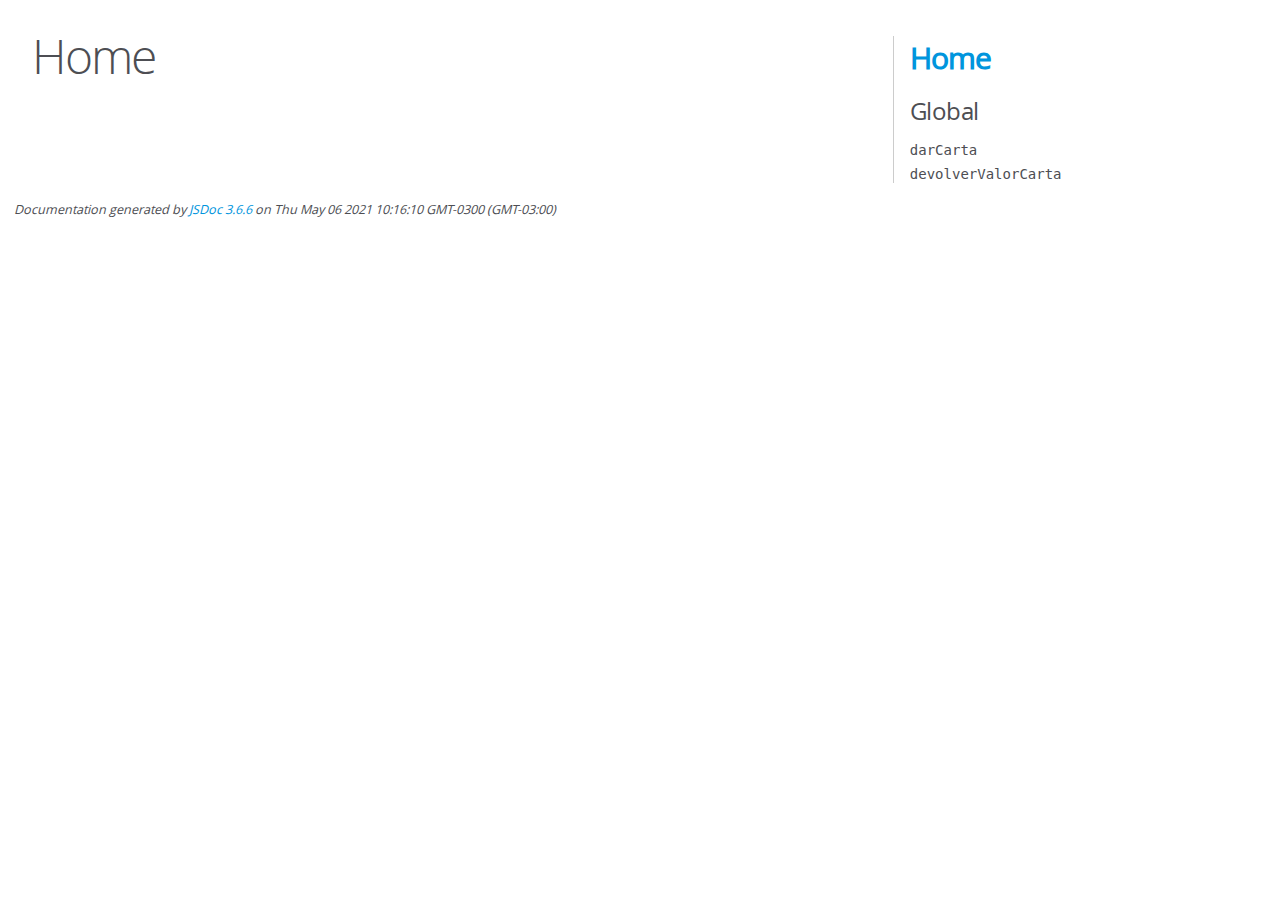
<file: js/out/index.html>
<!DOCTYPE html>
<html lang="en">
<head>
    <meta charset="utf-8">
    <title>JSDoc: Home</title>

    <script src="scripts/prettify/prettify.js"> </script>
    <script src="scripts/prettify/lang-css.js"> </script>
    <!--[if lt IE 9]>
      <script src="//html5shiv.googlecode.com/svn/trunk/html5.js"></script>
    <![endif]-->
    <link type="text/css" rel="stylesheet" href="styles/prettify-tomorrow.css">
    <link type="text/css" rel="stylesheet" href="styles/jsdoc-default.css">
</head>

<body>

<div id="main">

    <h1 class="page-title">Home</h1>

    



    


    <h3> </h3>










    









</div>

<nav>
    <h2><a href="index.html">Home</a></h2><h3>Global</h3><ul><li><a href="global.html#darCarta">darCarta</a></li><li><a href="global.html#devolverValorCarta">devolverValorCarta</a></li></ul>
</nav>

<br class="clear">

<footer>
    Documentation generated by <a href="https://github.com/jsdoc/jsdoc">JSDoc 3.6.6</a> on Thu May 06 2021 10:16:10 GMT-0300 (GMT-03:00)
</footer>

<script> prettyPrint(); </script>
<script src="scripts/linenumber.js"> </script>
</body>
</html>
</file>
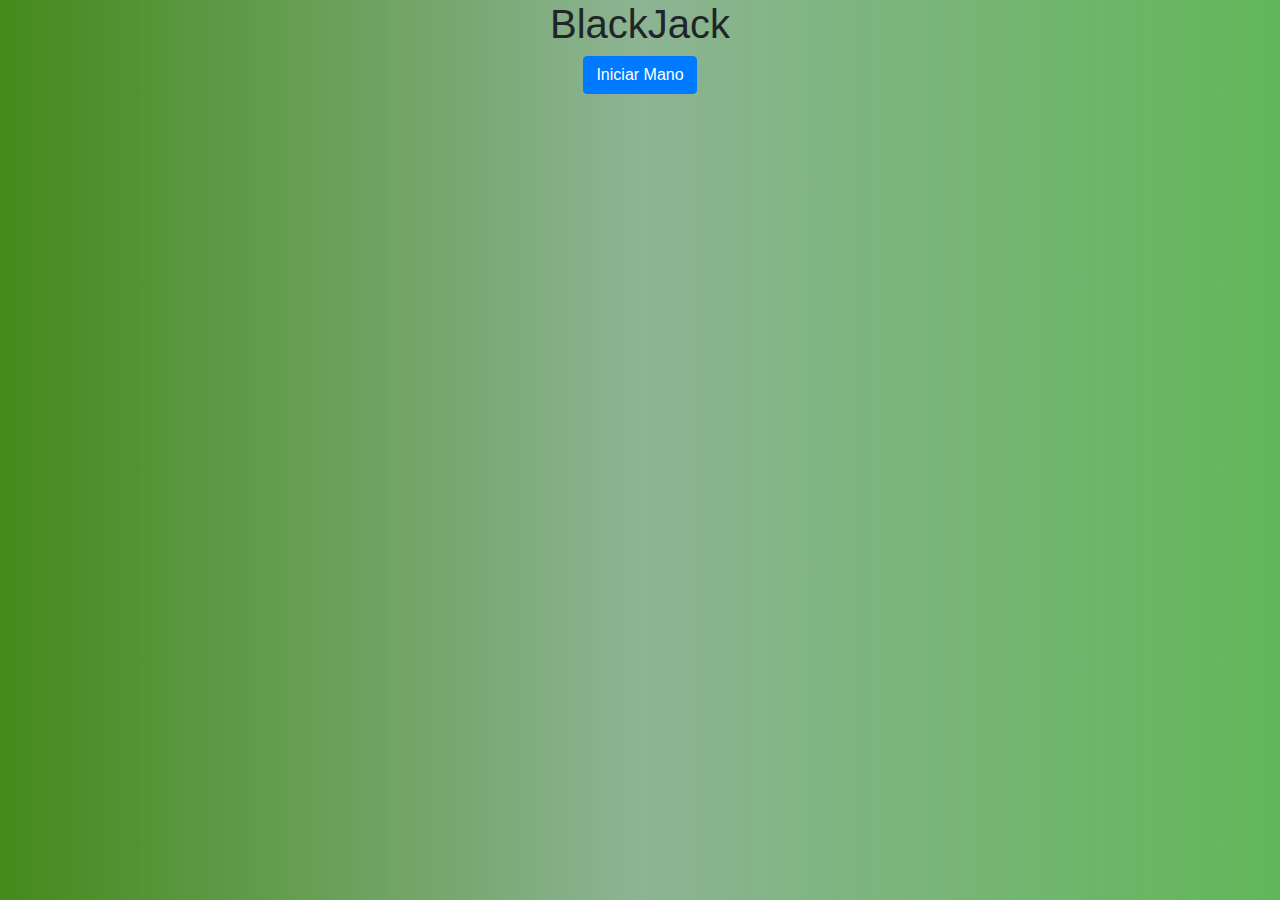
<file: mesa.html>
<!DOCTYPE html>
<html>
<head>
	<title></title>
	<link rel="stylesheet" href="https://stackpath.bootstrapcdn.com/bootstrap/4.4.1/css/bootstrap.min.css" integrity="sha384-Vkoo8x4CGsO3+Hhxv8T/Q5PaXtkKtu6ug5TOeNV6gBiFeWPGFN9MuhOf23Q9Ifjh" crossorigin="anonymous">
	<link rel="stylesheet" type="text/css" href="css/basico.css">
	<script src="js/jquery.js"></script>
	<script src="js/cartas.js"></script>


</head>
<body onload="traerMaso()">

	<div class="container" align="center">

		<div class="row justify-content-center"><h1>BlackJack</h1></div>

		<div class="row justify-content-right">
			<div id="puntosMesa"></div>
		</div>
		<div class="row justify-content-right">
			<div id="puntosJugador"></div>
		</div>


		<div class="row justify-content-center" id="cartasMesa">
			
		</div>

		<div class="row" id="separacionMedio"><br><hr><br></div>


		<div class="row justify-content-center" id="cartasJugador">
		
		</div>


	</div><!--Fin container-->
	
		<div class="row" id="separacionBaja"><br><hr><br></div>

	<div class="row">
		<div class="col-md-12">
			<center>
				<button id="btnIniciarMano" class="btn btn-primary" onclick="iniciarMano()">Iniciar Mano</button>
				<button id="btnDarCarta" class="btn btn-primary" onclick="darCartaJugador()">Otra Carta</button>
				<button id="btnPlantarse" class="btn btn-primary" onclick="plantarse()">Plantarse</button>
				<button id="btnDarDeNuevo" class="btn btn-primary" onclick="repartirNuevamante()">Repartir nuevamante</button>		
			</center>
			
		</div>
		
	</div>
	

</body>
</html>
</file>
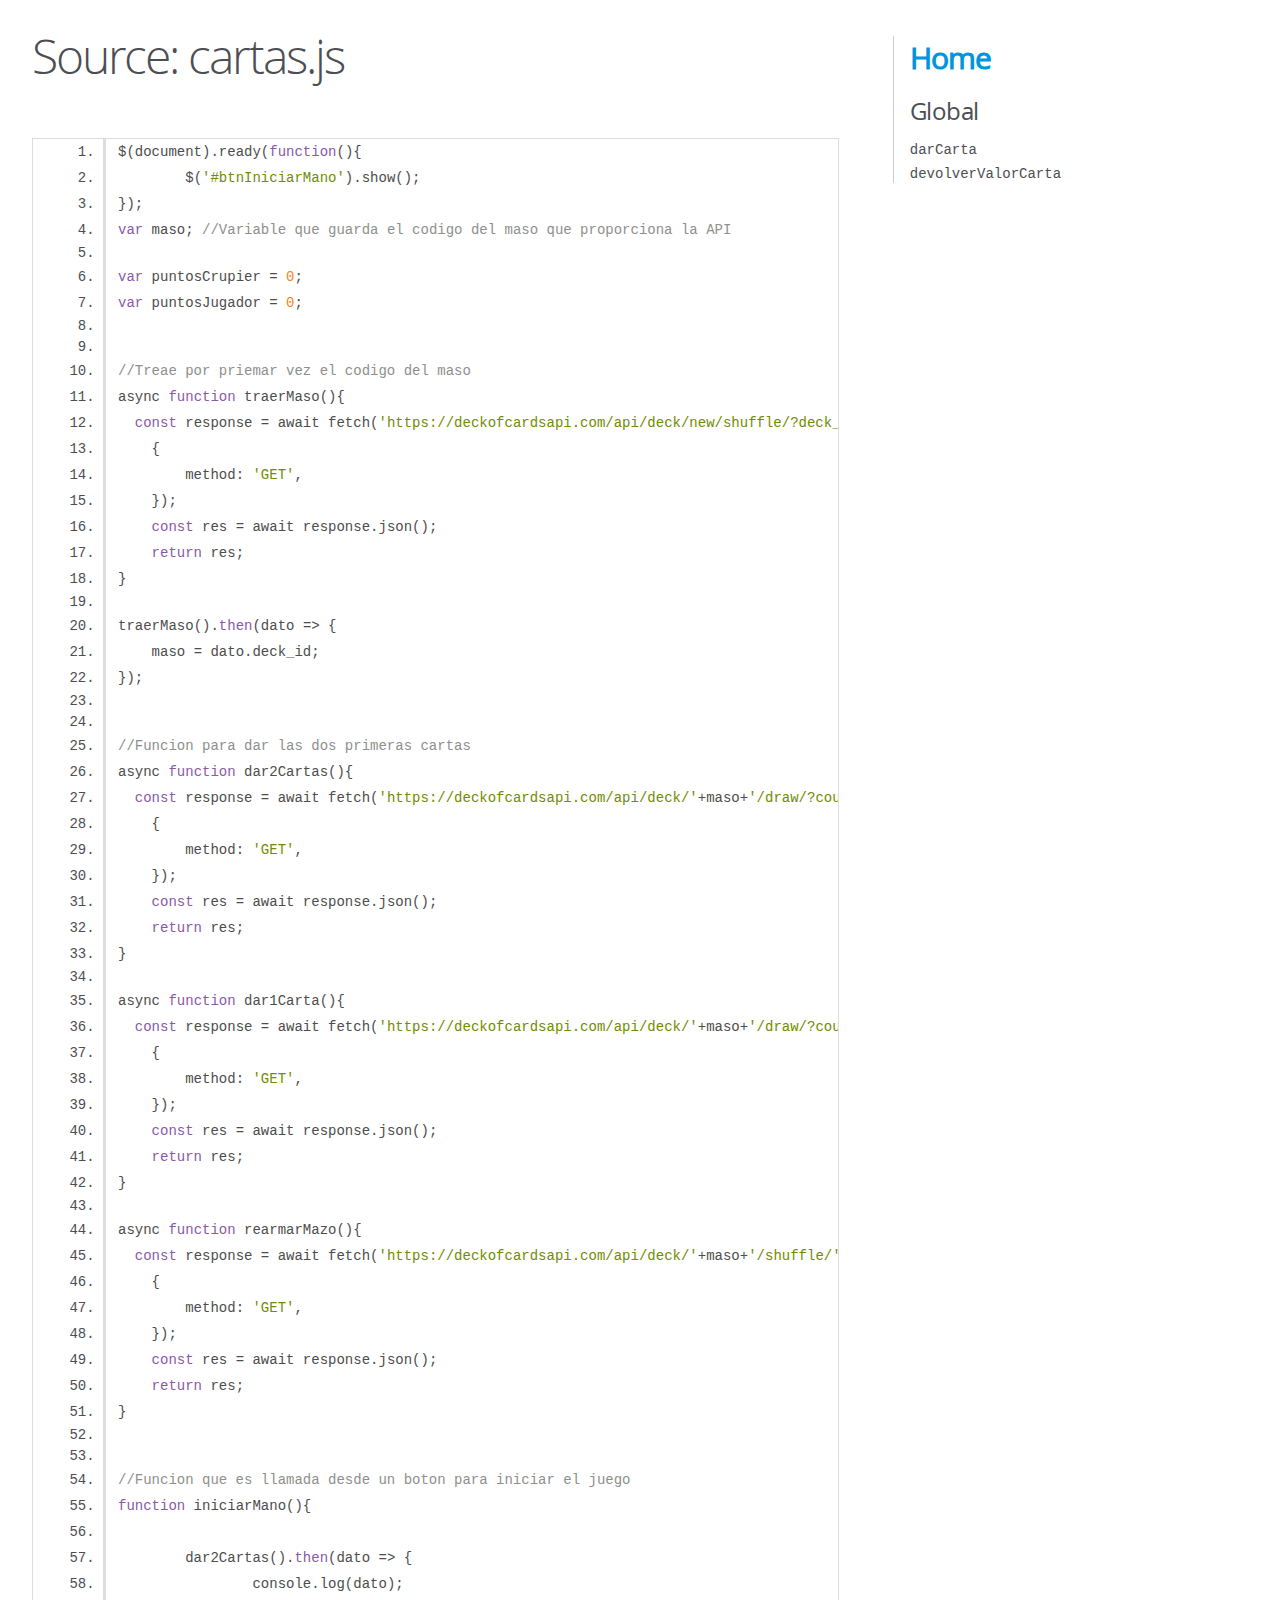
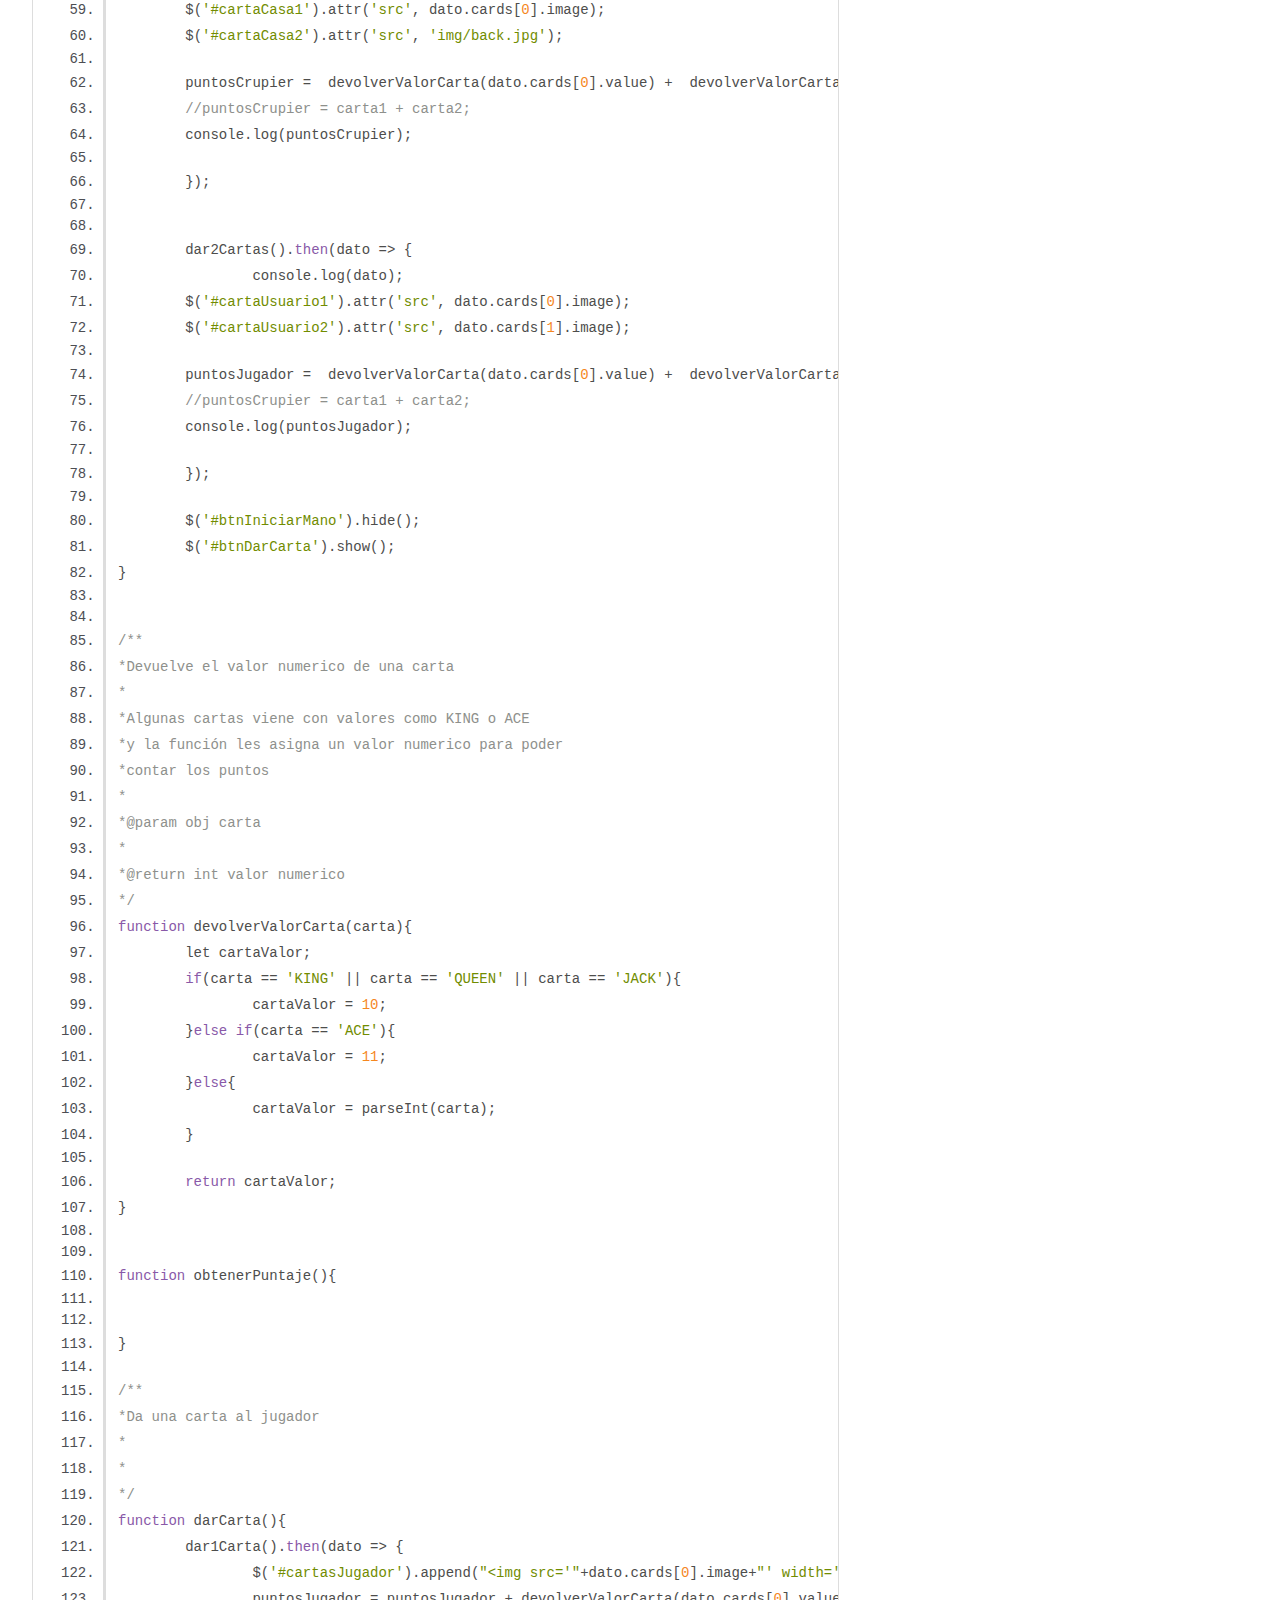
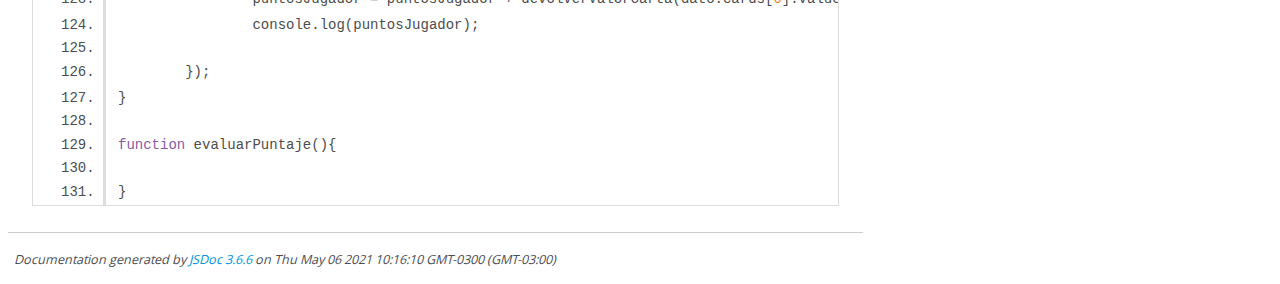
<file: js/out/cartas.js.html>
<!DOCTYPE html>
<html lang="en">
<head>
    <meta charset="utf-8">
    <title>JSDoc: Source: cartas.js</title>

    <script src="scripts/prettify/prettify.js"> </script>
    <script src="scripts/prettify/lang-css.js"> </script>
    <!--[if lt IE 9]>
      <script src="//html5shiv.googlecode.com/svn/trunk/html5.js"></script>
    <![endif]-->
    <link type="text/css" rel="stylesheet" href="styles/prettify-tomorrow.css">
    <link type="text/css" rel="stylesheet" href="styles/jsdoc-default.css">
</head>

<body>

<div id="main">

    <h1 class="page-title">Source: cartas.js</h1>

    



    
    <section>
        <article>
            <pre class="prettyprint source linenums"><code>$(document).ready(function(){
	$('#btnIniciarMano').show();
});
var maso; //Variable que guarda el codigo del maso que proporciona la API

var puntosCrupier = 0;
var puntosJugador = 0;


//Treae por priemar vez el codigo del maso
async function traerMaso(){
  const response = await fetch('https://deckofcardsapi.com/api/deck/new/shuffle/?deck_count=1', 
    {
        method: 'GET',
    });
    const res = await response.json();
    return res;       
}

traerMaso().then(dato => {
    maso = dato.deck_id;
});


//Funcion para dar las dos primeras cartas
async function dar2Cartas(){
  const response = await fetch('https://deckofcardsapi.com/api/deck/'+maso+'/draw/?count=2', 
    {
        method: 'GET',
    });
    const res = await response.json();
    return res;       
}

async function dar1Carta(){
  const response = await fetch('https://deckofcardsapi.com/api/deck/'+maso+'/draw/?count=1', 
    {
        method: 'GET',
    });
    const res = await response.json();
    return res;       
}

async function rearmarMazo(){
  const response = await fetch('https://deckofcardsapi.com/api/deck/'+maso+'/shuffle/', 
    {
        method: 'GET',
    });
    const res = await response.json();
    return res;       
}


//Funcion que es llamada desde un boton para iniciar el juego
function iniciarMano(){
	
	dar2Cartas().then(dato => {
		console.log(dato);
    	$('#cartaCasa1').attr('src', dato.cards[0].image);
    	$('#cartaCasa2').attr('src', 'img/back.jpg');

    	puntosCrupier =  devolverValorCarta(dato.cards[0].value) +  devolverValorCarta(dato.cards[1].value);
    	//puntosCrupier = carta1 + carta2;
    	console.log(puntosCrupier);

	});


	dar2Cartas().then(dato => {
  		console.log(dato);
    	$('#cartaUsuario1').attr('src', dato.cards[0].image);
    	$('#cartaUsuario2').attr('src', dato.cards[1].image);

    	puntosJugador =  devolverValorCarta(dato.cards[0].value) +  devolverValorCarta(dato.cards[1].value);
    	//puntosCrupier = carta1 + carta2;
    	console.log(puntosJugador);

	});

	$('#btnIniciarMano').hide();
	$('#btnDarCarta').show();
}


/**
*Devuelve el valor numerico de una carta
*
*Algunas cartas viene con valores como KING o ACE
*y la función les asigna un valor numerico para poder
*contar los puntos
*
*@param obj carta
*
*@return int valor numerico
*/
function devolverValorCarta(carta){
	let cartaValor;
	if(carta == 'KING' || carta == 'QUEEN' || carta == 'JACK'){
		cartaValor = 10;
	}else if(carta == 'ACE'){
		cartaValor = 11;
	}else{
		cartaValor = parseInt(carta);
	}

	return cartaValor;
}


function obtenerPuntaje(){


}

/**
*Da una carta al jugador
*
*
*/
function darCarta(){
	dar1Carta().then(dato => {
		$('#cartasJugador').append("&lt;img src='"+dato.cards[0].image+"' width='100'>");
		puntosJugador = puntosJugador + devolverValorCarta(dato.cards[0].value);
		console.log(puntosJugador);

	});
}

function evaluarPuntaje(){

}
</code></pre>
        </article>
    </section>




</div>

<nav>
    <h2><a href="index.html">Home</a></h2><h3>Global</h3><ul><li><a href="global.html#darCarta">darCarta</a></li><li><a href="global.html#devolverValorCarta">devolverValorCarta</a></li></ul>
</nav>

<br class="clear">

<footer>
    Documentation generated by <a href="https://github.com/jsdoc/jsdoc">JSDoc 3.6.6</a> on Thu May 06 2021 10:16:10 GMT-0300 (GMT-03:00)
</footer>

<script> prettyPrint(); </script>
<script src="scripts/linenumber.js"> </script>
</body>
</html>
</file>
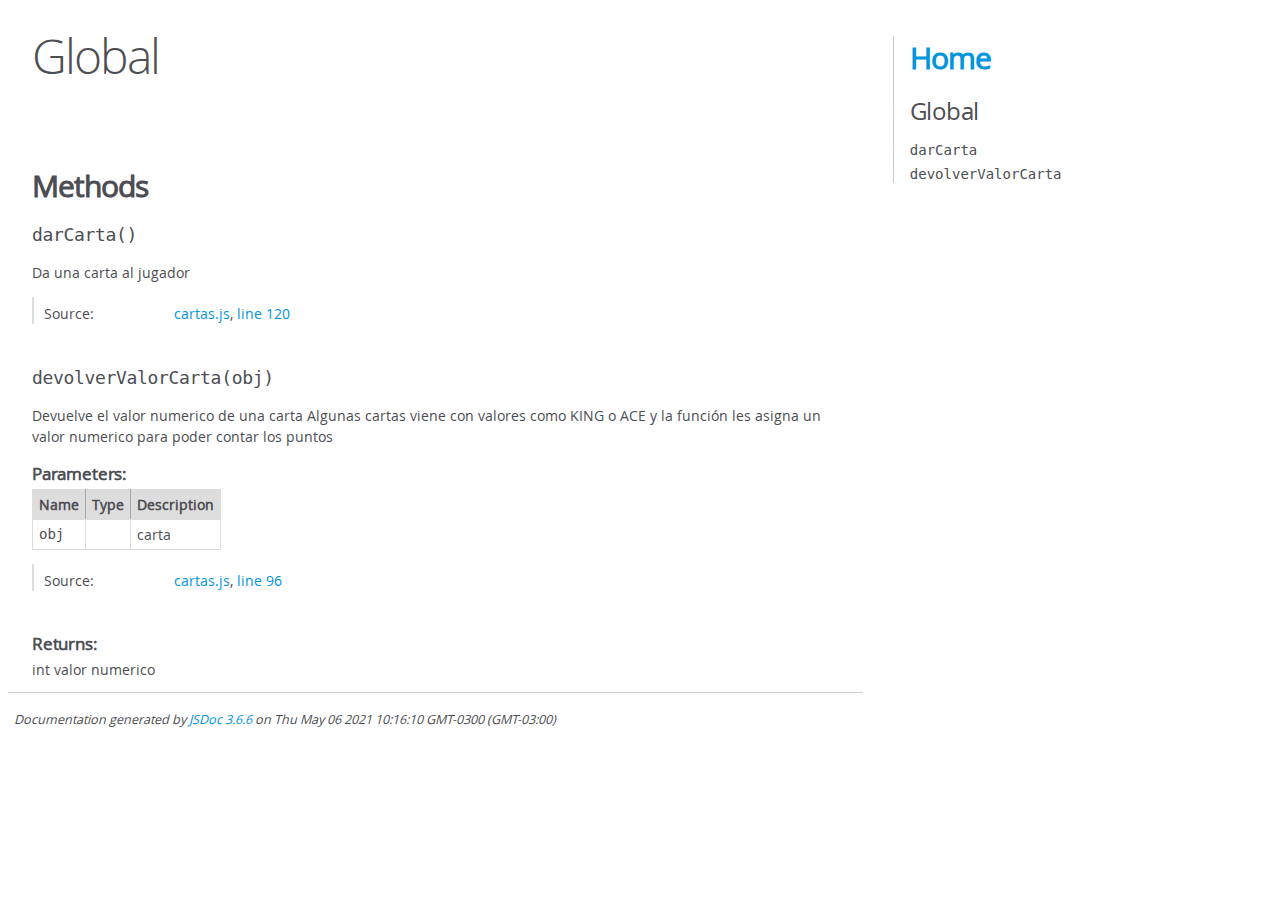
<file: js/out/global.html>
<!DOCTYPE html>
<html lang="en">
<head>
    <meta charset="utf-8">
    <title>JSDoc: Global</title>

    <script src="scripts/prettify/prettify.js"> </script>
    <script src="scripts/prettify/lang-css.js"> </script>
    <!--[if lt IE 9]>
      <script src="//html5shiv.googlecode.com/svn/trunk/html5.js"></script>
    <![endif]-->
    <link type="text/css" rel="stylesheet" href="styles/prettify-tomorrow.css">
    <link type="text/css" rel="stylesheet" href="styles/jsdoc-default.css">
</head>

<body>

<div id="main">

    <h1 class="page-title">Global</h1>

    




<section>

<header>
    
        <h2></h2>
        
    
</header>

<article>
    <div class="container-overview">
    
        

        


<dl class="details">

    

    

    

    

    

    

    

    

    

    

    

    

    

    

    

    
</dl>


        
    
    </div>

    

    

    

    

    

    

    

    
        <h3 class="subsection-title">Methods</h3>

        
            

    

    
    <h4 class="name" id="darCarta"><span class="type-signature"></span>darCarta<span class="signature">()</span><span class="type-signature"></span></h4>
    

    



<div class="description">
    Da una carta al jugador
</div>













<dl class="details">

    

    

    

    

    

    

    

    

    

    

    

    

    
    <dt class="tag-source">Source:</dt>
    <dd class="tag-source"><ul class="dummy"><li>
        <a href="cartas.js.html">cartas.js</a>, <a href="cartas.js.html#line120">line 120</a>
    </li></ul></dd>
    

    

    

    
</dl>




















        
            

    

    
    <h4 class="name" id="devolverValorCarta"><span class="type-signature"></span>devolverValorCarta<span class="signature">(obj)</span><span class="type-signature"></span></h4>
    

    



<div class="description">
    Devuelve el valor numerico de una cartaAlgunas cartas viene con valores como KING o ACEy la función les asigna un valor numerico para podercontar los puntos
</div>









    <h5>Parameters:</h5>
    

<table class="params">
    <thead>
    <tr>
        
        <th>Name</th>
        

        <th>Type</th>

        

        

        <th class="last">Description</th>
    </tr>
    </thead>

    <tbody>
    

        <tr>
            
                <td class="name"><code>obj</code></td>
            

            <td class="type">
            
            </td>

            

            

            <td class="description last">carta</td>
        </tr>

    
    </tbody>
</table>






<dl class="details">

    

    

    

    

    

    

    

    

    

    

    

    

    
    <dt class="tag-source">Source:</dt>
    <dd class="tag-source"><ul class="dummy"><li>
        <a href="cartas.js.html">cartas.js</a>, <a href="cartas.js.html#line96">line 96</a>
    </li></ul></dd>
    

    

    

    
</dl>















<h5>Returns:</h5>

        
<div class="param-desc">
    int valor numerico
</div>



    





        
    

    

    
</article>

</section>




</div>

<nav>
    <h2><a href="index.html">Home</a></h2><h3>Global</h3><ul><li><a href="global.html#darCarta">darCarta</a></li><li><a href="global.html#devolverValorCarta">devolverValorCarta</a></li></ul>
</nav>

<br class="clear">

<footer>
    Documentation generated by <a href="https://github.com/jsdoc/jsdoc">JSDoc 3.6.6</a> on Thu May 06 2021 10:16:10 GMT-0300 (GMT-03:00)
</footer>

<script> prettyPrint(); </script>
<script src="scripts/linenumber.js"> </script>
</body>
</html>
</file>
<file: js/out/styles/prettify-tomorrow.css>
/* Tomorrow Theme */
/* Original theme - https://github.com/chriskempson/tomorrow-theme */
/* Pretty printing styles. Used with prettify.js. */
/* SPAN elements with the classes below are added by prettyprint. */
/* plain text */
.pln {
  color: #4d4d4c; }

@media screen {
  /* string content */
  .str {
    color: #718c00; }

  /* a keyword */
  .kwd {
    color: #8959a8; }

  /* a comment */
  .com {
    color: #8e908c; }

  /* a type name */
  .typ {
    color: #4271ae; }

  /* a literal value */
  .lit {
    color: #f5871f; }

  /* punctuation */
  .pun {
    color: #4d4d4c; }

  /* lisp open bracket */
  .opn {
    color: #4d4d4c; }

  /* lisp close bracket */
  .clo {
    color: #4d4d4c; }

  /* a markup tag name */
  .tag {
    color: #c82829; }

  /* a markup attribute name */
  .atn {
    color: #f5871f; }

  /* a markup attribute value */
  .atv {
    color: #3e999f; }

  /* a declaration */
  .dec {
    color: #f5871f; }

  /* a variable name */
  .var {
    color: #c82829; }

  /* a function name */
  .fun {
    color: #4271ae; } }
/* Use higher contrast and text-weight for printable form. */
@media print, projection {
  .str {
    color: #060; }

  .kwd {
    color: #006;
    font-weight: bold; }

  .com {
    color: #600;
    font-style: italic; }

  .typ {
    color: #404;
    font-weight: bold; }

  .lit {
    color: #044; }

  .pun, .opn, .clo {
    color: #440; }

  .tag {
    color: #006;
    font-weight: bold; }

  .atn {
    color: #404; }

  .atv {
    color: #060; } }
/* Style */
/*
pre.prettyprint {
  background: white;
  font-family: Consolas, Monaco, 'Andale Mono', monospace;
  font-size: 12px;
  line-height: 1.5;
  border: 1px solid #ccc;
  padding: 10px; }
*/

/* Specify class=linenums on a pre to get line numbering */
ol.linenums {
  margin-top: 0;
  margin-bottom: 0; }

/* IE indents via margin-left */
li.L0,
li.L1,
li.L2,
li.L3,
li.L4,
li.L5,
li.L6,
li.L7,
li.L8,
li.L9 {
  /* */ }

/* Alternate shading for lines */
li.L1,
li.L3,
li.L5,
li.L7,
li.L9 {
  /* */ }
</file>
<file: js/out/styles/jsdoc-default.css>
@font-face {
    font-family: 'Open Sans';
    font-weight: normal;
    font-style: normal;
    src: url('../fonts/OpenSans-Regular-webfont.eot');
    src:
        local('Open Sans'),
        local('OpenSans'),
        url('../fonts/OpenSans-Regular-webfont.eot?#iefix') format('embedded-opentype'),
        url('../fonts/OpenSans-Regular-webfont.woff') format('woff'),
        url('../fonts/OpenSans-Regular-webfont.svg#open_sansregular') format('svg');
}

@font-face {
    font-family: 'Open Sans Light';
    font-weight: normal;
    font-style: normal;
    src: url('../fonts/OpenSans-Light-webfont.eot');
    src:
        local('Open Sans Light'),
        local('OpenSans Light'),
        url('../fonts/OpenSans-Light-webfont.eot?#iefix') format('embedded-opentype'),
        url('../fonts/OpenSans-Light-webfont.woff') format('woff'),
        url('../fonts/OpenSans-Light-webfont.svg#open_sanslight') format('svg');
}

html
{
    overflow: auto;
    background-color: #fff;
    font-size: 14px;
}

body
{
    font-family: 'Open Sans', sans-serif;
    line-height: 1.5;
    color: #4d4e53;
    background-color: white;
}

a, a:visited, a:active {
    color: #0095dd;
    text-decoration: none;
}

a:hover {
    text-decoration: underline;
}

header
{
    display: block;
    padding: 0px 4px;
}

tt, code, kbd, samp {
    font-family: Consolas, Monaco, 'Andale Mono', monospace;
}

.class-description {
    font-size: 130%;
    line-height: 140%;
    margin-bottom: 1em;
    margin-top: 1em;
}

.class-description:empty {
    margin: 0;
}

#main {
    float: left;
    width: 70%;
}

article dl {
    margin-bottom: 40px;
}

article img {
  max-width: 100%;
}

section
{
    display: block;
    background-color: #fff;
    padding: 12px 24px;
    border-bottom: 1px solid #ccc;
    margin-right: 30px;
}

.variation {
    display: none;
}

.signature-attributes {
    font-size: 60%;
    color: #aaa;
    font-style: italic;
    font-weight: lighter;
}

nav
{
    display: block;
    float: right;
    margin-top: 28px;
    width: 30%;
    box-sizing: border-box;
    border-left: 1px solid #ccc;
    padding-left: 16px;
}

nav ul {
    font-family: 'Lucida Grande', 'Lucida Sans Unicode', arial, sans-serif;
    font-size: 100%;
    line-height: 17px;
    padding: 0;
    margin: 0;
    list-style-type: none;
}

nav ul a, nav ul a:visited, nav ul a:active {
    font-family: Consolas, Monaco, 'Andale Mono', monospace;
    line-height: 18px;
    color: #4D4E53;
}

nav h3 {
    margin-top: 12px;
}

nav li {
    margin-top: 6px;
}

footer {
    display: block;
    padding: 6px;
    margin-top: 12px;
    font-style: italic;
    font-size: 90%;
}

h1, h2, h3, h4 {
    font-weight: 200;
    margin: 0;
}

h1
{
    font-family: 'Open Sans Light', sans-serif;
    font-size: 48px;
    letter-spacing: -2px;
    margin: 12px 24px 20px;
}

h2, h3.subsection-title
{
    font-size: 30px;
    font-weight: 700;
    letter-spacing: -1px;
    margin-bottom: 12px;
}

h3
{
    font-size: 24px;
    letter-spacing: -0.5px;
    margin-bottom: 12px;
}

h4
{
    font-size: 18px;
    letter-spacing: -0.33px;
    margin-bottom: 12px;
    color: #4d4e53;
}

h5, .container-overview .subsection-title
{
    font-size: 120%;
    font-weight: bold;
    letter-spacing: -0.01em;
    margin: 8px 0 3px 0;
}

h6
{
    font-size: 100%;
    letter-spacing: -0.01em;
    margin: 6px 0 3px 0;
    font-style: italic;
}

table
{
    border-spacing: 0;
    border: 0;
    border-collapse: collapse;
}

td, th
{
    border: 1px solid #ddd;
    margin: 0px;
    text-align: left;
    vertical-align: top;
    padding: 4px 6px;
    display: table-cell;
}

thead tr
{
    background-color: #ddd;
    font-weight: bold;
}

th { border-right: 1px solid #aaa; }
tr > th:last-child { border-right: 1px solid #ddd; }

.ancestors, .attribs { color: #999; }
.ancestors a, .attribs a
{
    color: #999 !important;
    text-decoration: none;
}

.clear
{
    clear: both;
}

.important
{
    font-weight: bold;
    color: #950B02;
}

.yes-def {
    text-indent: -1000px;
}

.type-signature {
    color: #aaa;
}

.name, .signature {
    font-family: Consolas, Monaco, 'Andale Mono', monospace;
}

.details { margin-top: 14px; border-left: 2px solid #DDD; }
.details dt { width: 120px; float: left; padding-left: 10px;  padding-top: 6px; }
.details dd { margin-left: 70px; }
.details ul { margin: 0; }
.details ul { list-style-type: none; }
.details li { margin-left: 30px; padding-top: 6px; }
.details pre.prettyprint { margin: 0 }
.details .object-value { padding-top: 0; }

.description {
    margin-bottom: 1em;
    margin-top: 1em;
}

.code-caption
{
    font-style: italic;
    font-size: 107%;
    margin: 0;
}

.source
{
    border: 1px solid #ddd;
    width: 80%;
    overflow: auto;
}

.prettyprint.source {
    width: inherit;
}

.source code
{
    font-size: 100%;
    line-height: 18px;
    display: block;
    padding: 4px 12px;
    margin: 0;
    background-color: #fff;
    color: #4D4E53;
}

.prettyprint code span.line
{
  display: inline-block;
}

.prettyprint.linenums
{
  padding-left: 70px;
  -webkit-user-select: none;
  -moz-user-select: none;
  -ms-user-select: none;
  user-select: none;
}

.prettyprint.linenums ol
{
  padding-left: 0;
}

.prettyprint.linenums li
{
  border-left: 3px #ddd solid;
}

.prettyprint.linenums li.selected,
.prettyprint.linenums li.selected *
{
  background-color: lightyellow;
}

.prettyprint.linenums li *
{
  -webkit-user-select: text;
  -moz-user-select: text;
  -ms-user-select: text;
  user-select: text;
}

.params .name, .props .name, .name code {
    color: #4D4E53;
    font-family: Consolas, Monaco, 'Andale Mono', monospace;
    font-size: 100%;
}

.params td.description > p:first-child,
.props td.description > p:first-child
{
    margin-top: 0;
    padding-top: 0;
}

.params td.description > p:last-child,
.props td.description > p:last-child
{
    margin-bottom: 0;
    padding-bottom: 0;
}

.disabled {
    color: #454545;
}
</file>
<file: css/basico.css>
body{
	background: rgb(54,129,10);
	background: linear-gradient(90deg, rgba(54,129,10,0.927608543417367) 0%, rgba(57,125,68,0.577468487394958) 50%, rgba(25,149,13,0.6867121848739496) 100%);
}

#btnDarCarta, 
#btnIniciarMano, 
#btnPlantarse, 
#btnDarDeNuevo,
#separacionMedio,
#separacionBaja {
	display: none;
}
</file>
